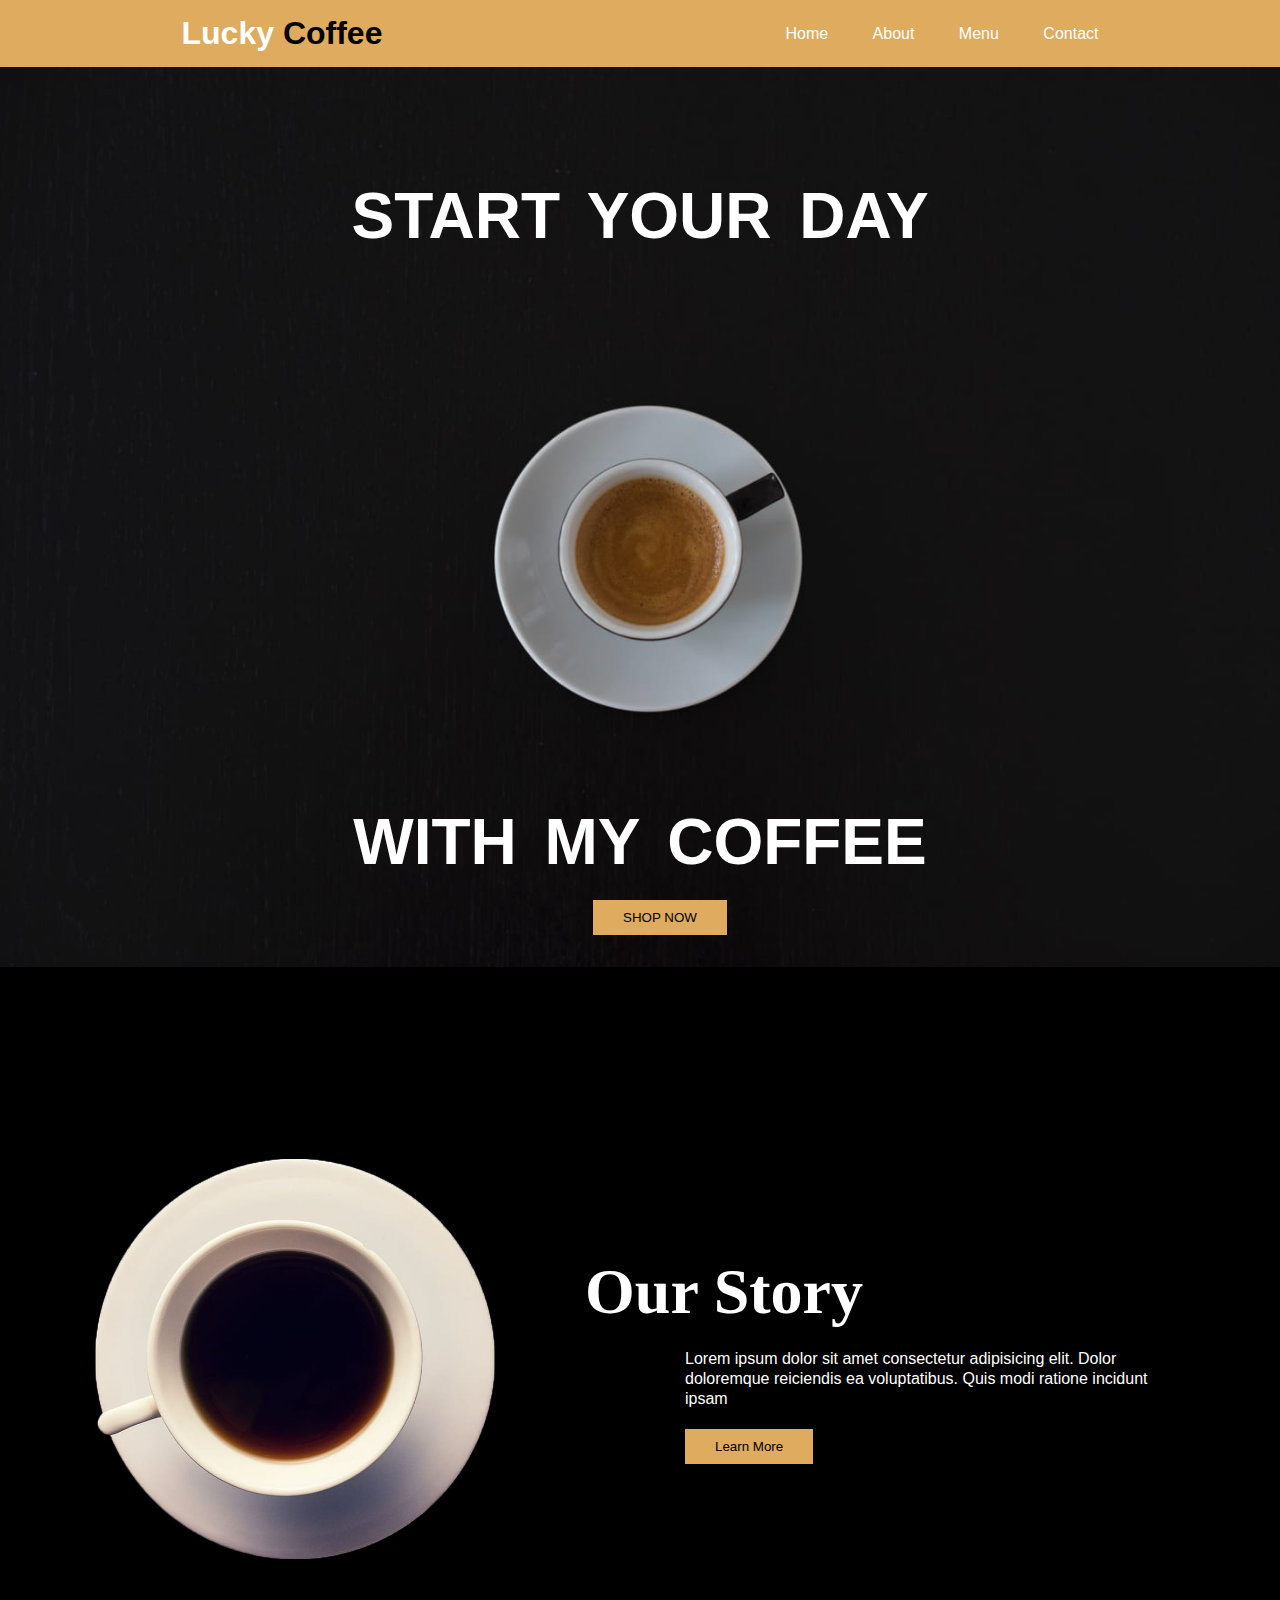
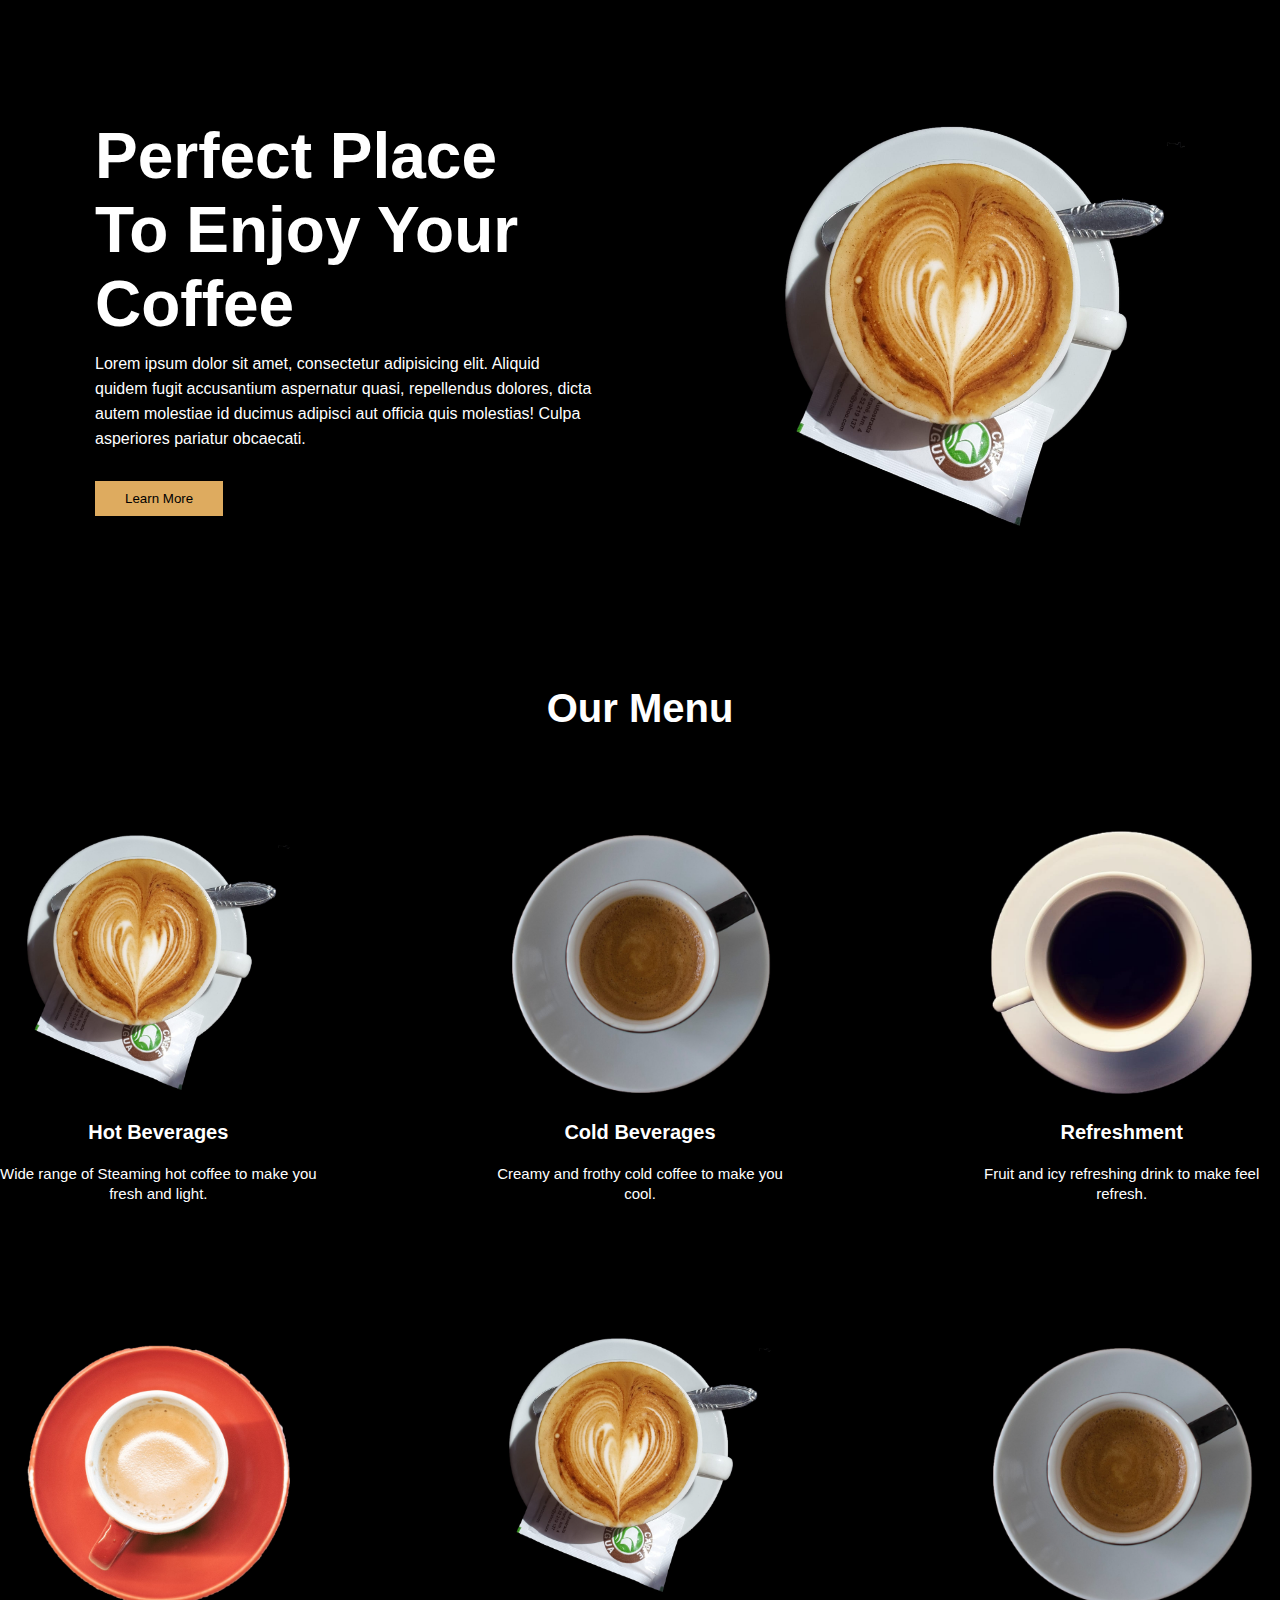
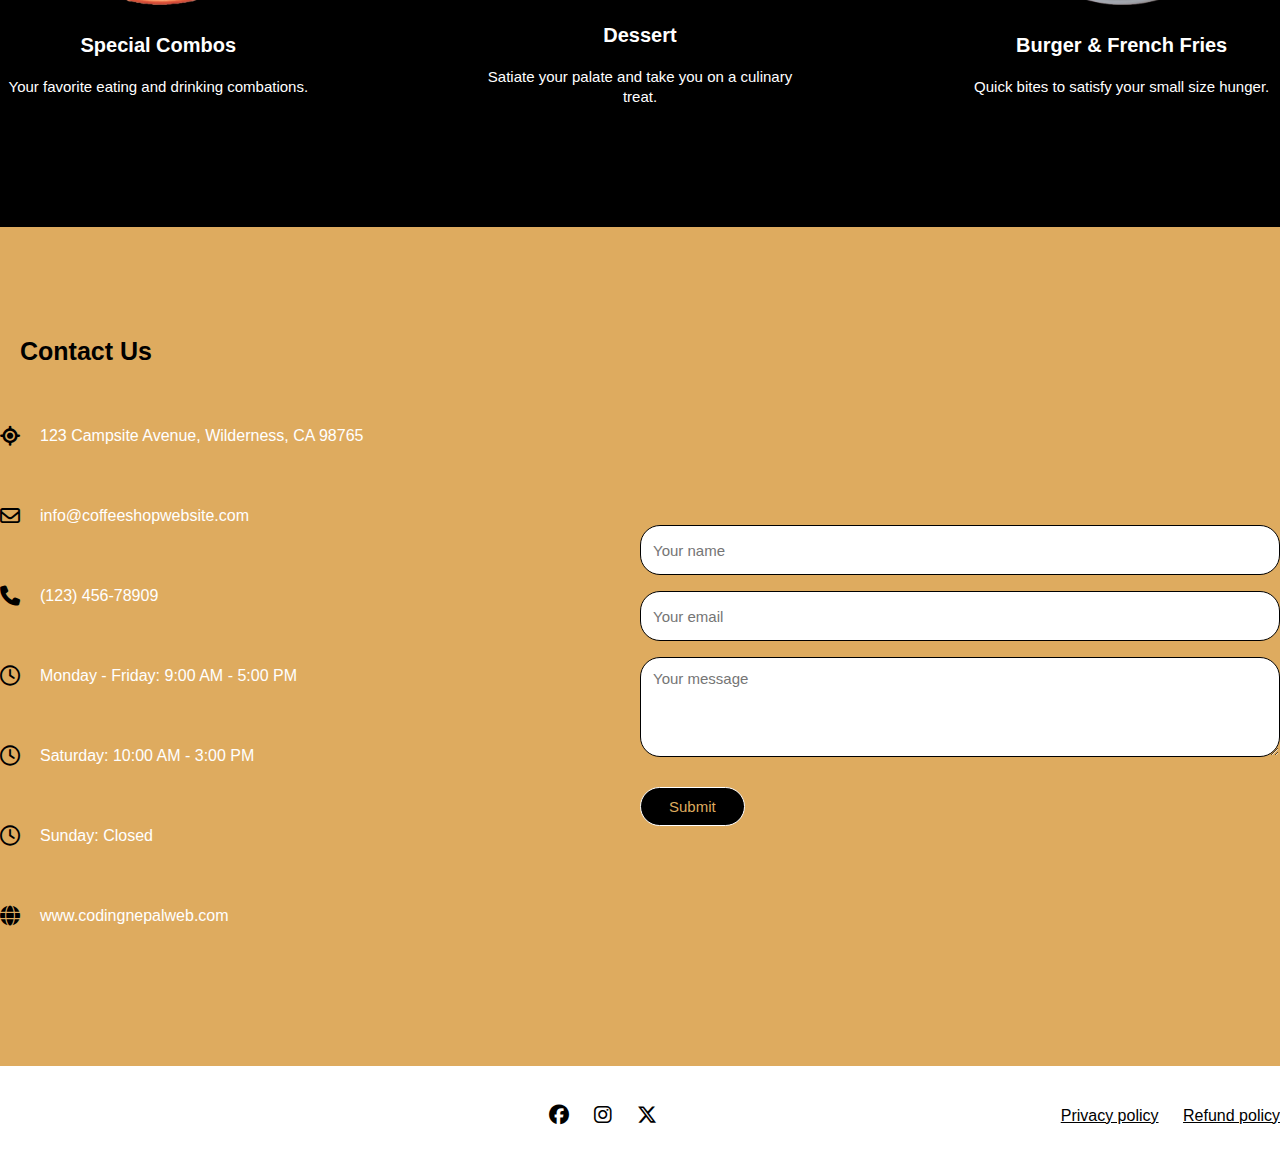
<file: coffee/index.html>
<!DOCTYPE html>
<html lang="en">
<head>
    <meta charset="UTF-8">
    <meta name="viewport" content="width=device-width, initial-scale=1.0">
    <title>Coffee</title>
    <link rel="stylesheet" href="style.css">
    <link rel="stylesheet" href="https://cdnjs.cloudflare.com/ajax/libs/font-awesome/6.6.0/css/all.min.css" />
    <!-- Linking Swiper CSS -->
    <link rel="stylesheet" href="https://cdn.jsdelivr.net/npm/swiper@11/swiper-bundle.min.css" />
    <link rel="stylesheet" href="style.css" />
</head>
<body>
    <!-- navbar section only -->
    <nAv>
        <h1 class="logo">Lucky <span style="color: black;">Coffee</span></h1>
        <ul>
            <li><a href="#story">Home</a></li>
            <li><a href="about.html">About</a></li>
            <li><a href="#menu">Menu</a></li>
            <li><a href="#contact">Contact</a></li>
        </ul>
    </nAv>
    <!-- header section  -->
    <header>
        <h1 class="main-heading">START YOUR DAY</h1>
        <h1 class="primary-heading">WITH MY COFFEE</h1>
        <button class="shopnow">SHOP NOW</button>
    </header>

<!-- our story section 1 -->

<section id="our-story">
  <div class="img-container">
    <div class="img"></div>
  </div>
  <div class="section-content">
    <div class="title-style">
      <!-- <span class="line"></span> -->
      <h1 class="title">Our Story</h1>
    </div>
    <p>
      Lorem ipsum dolor sit amet consectetur adipisicing elit. Dolor
      doloremque reiciendis ea voluptatibus. Quis modi ratione incidunt
      ipsam
    </p>
    <button>Learn More</button>
  </div>
</section>

    <!-- Coffee in 2nd section -->
     <section class="coffee-container">
        <div class="content-section2">
            <div class="fst-title">
                <h1 class="snd-title">
                    Perfect Place <br>
                    To Enjoy Your <br>
                    Coffee
                </h1>
            </div>
            <p>Lorem ipsum dolor sit amet, consectetur
                 adipisicing elit. Aliquid quidem fugit accusantium aspernatur quasi, 
                 repellendus dolores, dicta autem molestiae id ducimus adipisci aut officia
                  quis molestias! Culpa asperiores pariatur obcaecati.

            </p>
            <button class="button2">Learn More</button>
        </div>

             <!-- 3rd section -->
      <section class="img-container">
        <img src="2.png.jpg" alt="" class="img3">

      </section>
    
     </section>


     <!-- product section -->



      <!-- Menu section -->
      <section class="menu-section" id="menu">
        <h2 class="section-titles">Our Menu</h2>
        <div class="section-content">
          <ul class="menu-list">
            <li class="menu-item">
              <img src="2.png.jpg" alt="Hot Beverages" class="menu-image" />
              <div class="menu-details">
                <h3 class="name">Hot Beverages</h3>
                <p class="text">Wide range of Steaming hot coffee to make you fresh and light.</p>
              </div>
            </li>
            <li class="menu-item">
              <img src="3.png.jpg" alt="Cold Beverages" class="menu-image" />
              <div class="menu-details">
                <h3 class="name">Cold Beverages</h3>
                <p class="text">Creamy and frothy cold coffee to make you cool.</p>
              </div>
            </li>
            <li class="menu-item">
              <img src="4.png.jpg" alt="Refreshment" class="menu-image" />
              <div class="menu-details">
                <h3 class="name">Refreshment</h3>
                <p class="text">Fruit and icy refreshing drink to make feel refresh.</p>
              </div>
            </li>
            <li class="menu-item">
              <img src="1.png.jpg" alt="Special Combos" class="menu-image" />
              <div class="menu-details">
                <h3 class="name">Special Combos</h3>
                <p class="text">Your favorite eating and drinking combations.</p>
              </div>
            </li>
            <li class="menu-item">
              <img src="2.png.jpg" alt="Dessert" class="menu-image" />
              <div class="menu-details">
                <h3 class="name">Dessert</h3>
                <p class="text">Satiate your palate and take you on a culinary treat.</p>
              </div>
            </li>
            <li class="menu-item">
              <img src="3.png.jpg" alt="burger & French Fries" class="menu-image" />
              <div class="menu-details">
                <h3 class="name">Burger & French Fries</h3>
                <p class="text">Quick bites to satisfy your small size hunger.</p>
              </div>
            </li>
          </ul>
        </div>
      </section>


      <!-- product end  -->
      <!-- Footer Start -->


       <!-- Contact section -->
      <section class="contact-section" id="contact">
        <h2 class="section-title">Contact Us</h2>
        <div class="section-content">
          <ul class="contact-info-list">
            <li class="contact-info">
              <i class="fa-solid fa-location-crosshairs"></i>
              <p>123 Campsite Avenue, Wilderness, CA 98765</p>
            </li>
            <li class="contact-info">
              <i class="fa-regular fa-envelope"></i>
              <p>info@coffeeshopwebsite.com</p>
            </li>
            <li class="contact-info">
              <i class="fa-solid fa-phone"></i>
              <p>(123) 456-78909</p>
            </li>
            <li class="contact-info">
              <i class="fa-regular fa-clock"></i>
              <p>Monday - Friday: 9:00 AM - 5:00 PM</p>
            </li>
            <li class="contact-info">
              <i class="fa-regular fa-clock"></i>
              <p>Saturday: 10:00 AM - 3:00 PM</p>
            </li>
            <li class="contact-info">
              <i class="fa-regular fa-clock"></i>
              <p>Sunday: Closed</p>
            </li>
            <li class="contact-info">
              <i class="fa-solid fa-globe"></i>
              <p>www.codingnepalweb.com</p>
            </li>
          </ul>
          <form action="#" class="contact-form">
            <input type="text" placeholder="Your name" class="form-input" required />
            <input type="email" placeholder="Your email" class="form-input" required />
            <textarea placeholder="Your message" class="form-input" required></textarea>
            <button type="submit" class="button submit-button">Submit</button>
          </form>
        </div>
      </section>
      <!-- Footer section -->
      <footer class="footer-section">
        <div class="section-content">
          <p class="copyright-text">© 2024 Coffee Shop</p>
          <div class="social-link-list">
            <a href="#" class="social-link"><i class="fa-brands fa-facebook"></i></a>
            <a href="#" class="social-link"><i class="fa-brands fa-instagram"></i></a>
            <a href="#" class="social-link"><i class="fa-brands fa-x-twitter"></i></a>
          </div>
          <p class="policy-text">
            <a href="#" class="policy-link">Privacy policy</a>
            <span class="separator">•</span>
            <a href="#" class="policy-link">Refund policy</a>
          </p>
        </div>
      </footer>

    
      
   

        

      
 



       <!-- Footer end -->






    

    
</body>
</html>
</file>
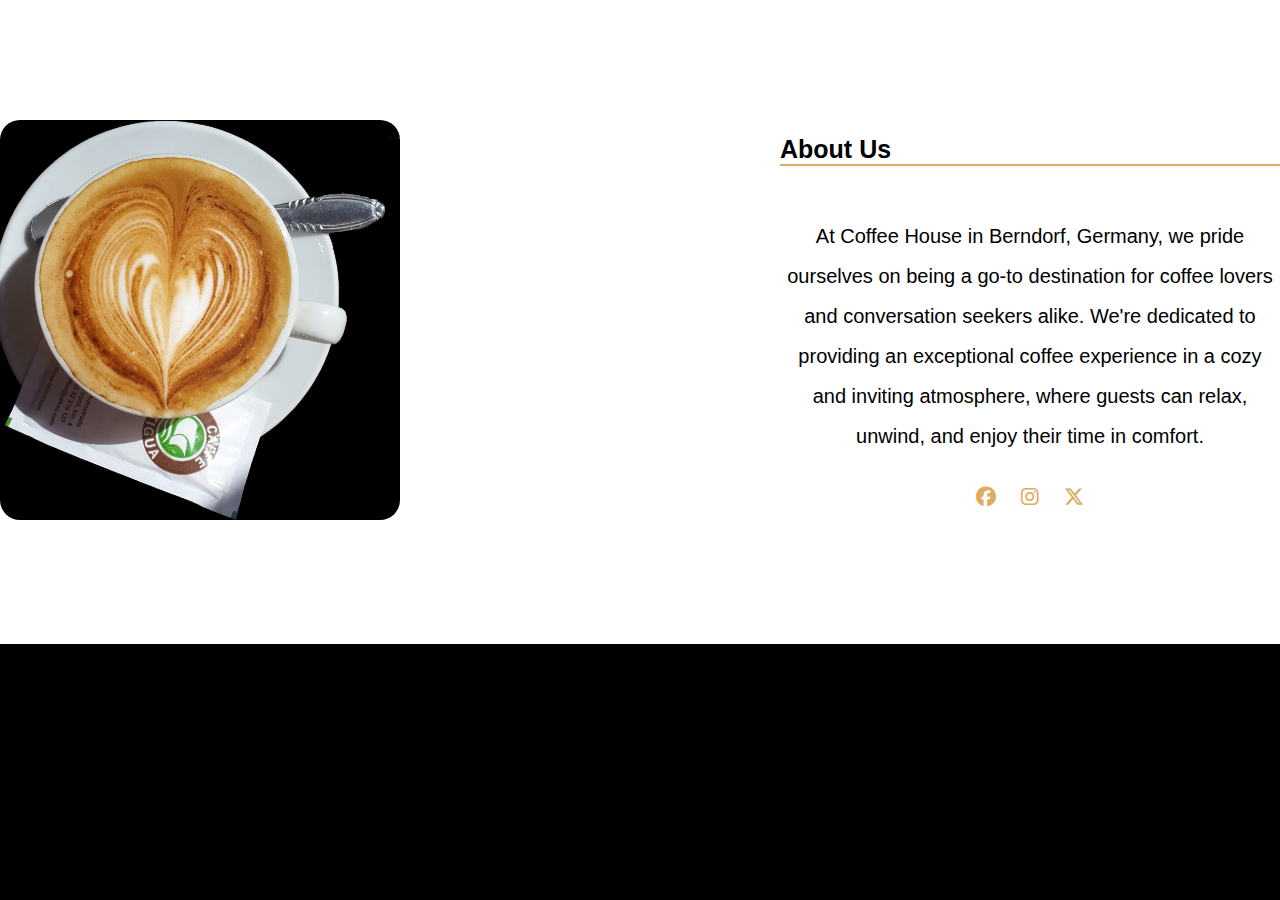
<file: coffee/index1.html>
<!DOCTYPE html>
<html lang="en">
<head>
    <meta charset="UTF-8">
    <meta name="viewport" content="width=device-width, initial-scale=1.0">
    <title>DK</title>
    <link rel="stylesheet" href="style.css">
    <link rel="stylesheet" href="https://cdnjs.cloudflare.com/ajax/libs/font-awesome/6.6.0/css/all.min.css" />
    <!-- Linking Swiper CSS -->
    <link rel="stylesheet" href="https://cdn.jsdelivr.net/npm/swiper@11/swiper-bundle.min.css" />
</head>
<body>
    <!-- About section -->
    <section class="about-section" id="about">
        <div class="section-content">
          <div class="about-image-wrapper">
            <img src="2.png.jpg" alt="About" class="about-image" />
          </div>
          <div class="about-details">
            <h2 class="section-title">About Us</h2>
            <p class="text">At Coffee House in Berndorf, Germany, we pride ourselves on being a go-to destination for coffee lovers and conversation seekers alike. We're dedicated to providing an exceptional coffee experience in a cozy and inviting atmosphere, where guests can relax, unwind, and enjoy their time in comfort.</p>
            <div class="social-link-list">
              <a href="#" class="social-link"><i class="fa-brands fa-facebook"></i></a>
              <a href="#" class="social-link"><i class="fa-brands fa-instagram"></i></a>
              <a href="#" class="social-link"><i class="fa-brands fa-x-twitter"></i></a>
            </div>
          </div>
        </div>
      </section>
</body>
</html>
</file>
<file: coffee/style.css>
*{
 font-family: 'Lucida Sans', 'Lucida Sans Regular', 'Lucida Grande', 'Lucida Sans Unicode', Geneva, Verdana, sans-serif;   
 padding: 0%;
 margin: 0%;
 box-sizing: border-box;
}

/* unity style */
button{
    padding: 10px 30px;
    background: #deab5f;
    border: none;
    cursor: pointer;

}
body{
    background: black;

}
/* nav */
nav{
    position: sticky;
    top: 0px;
    display: flex;
    justify-content: space-around;
    align-items: center;
    background-color: #deab5f;
    color: white;
    padding-top: 15px;
    padding-bottom: 15px;
    position: sticky;

}
li{
    list-style: none;
    display: inline;
    
}
/* inside the list */
li a{
    color: white;
    text-decoration: none; 
    /* no underline */
    margin-left: 40px;
    padding-bottom: 10px;
}
/* hover a list and a */
li a:hover{
    border-bottom: 2px solid white;
    

    /* bottom line in A tag */
}
header{
    background: url(6.png.jpg);
    background-position: center;
    background-size: cover;
    height: 100vh;
    font-weight: normal;
    display: flex;
    flex-direction: column;
    justify-content: center;
    align-items: center;
    color: white;
    text-align: center;
    position: relative;
   
}
.main-heading{
    position: absolute;
    /* changing */
    top: 7rem;
    font-size: 4rem;
    word-spacing: 10px;
  

}
.primary-heading{
    position: absolute;
    /* changing */
    bottom: 8rem;
    font-size: 4rem;
    word-spacing: 10px;
    margin-bottom: -40px;
}
.shopnow{
    position: absolute;
    bottom: 2rem;
    padding: 10px 30px;
    margin-top: 20px;
    background: transparent;
    background: #deab5f;
    transform: translate(60px);
    margin-right: 80px;
    
}
/* 1st div */
#our-story {
  margin-top: 15%;
  display: flex;
  flex-wrap: wrap;
  justify-content: space-around;
  align-items: center;
  
  
}

.img {
  width: 400px;
  height: 400px;
  background: url(4.png.jpg);
  background-position: center;
  display: flex;
  background-size: cover;
}

.title-style {
  display: flex;
  align-items: center;
}

.title {
  font-family: "Playfair Display SC", serif;
  font-size: 4rem;
  color: #fff;
  
  transform: translateX(-100px);
}

.line {
  width: 100px;
  height: 2px;
  background: #fff;
  transform: translateX(-120px);
}

.section-content p {
  max-width: 500px;
  color: #fff;
  font-family: sans-serif;
  line-height: 20px;
  margin: 20px 0;
}

.coffee-container {
  display: flex;
  justify-content: space-around;
  align-items: center;
  flex-wrap: wrap;
  margin-top: 10rem;
}

.content-section p {
  max-width: 500px;
}
/* story end */

/* 2nd section==coffee starting=== */

.coffee-container{
    display: flex;
    flex-wrap: wrap;
    justify-content: space-around;
    align-items: center;
    margin-top: 10rem;
}



/* flower coffee img like 2 */
.img3{
    width: 400px;
    height: 400px;
}
.snd-title{
    font-size: 4rem;
    color: white;
    font-family: 'Gill Sans', 'Gill Sans MT', Calibri, 'Trebuchet MS', sans-serif;

}

/* content sextion inner side the para */
.content-section2 p{
    max-width: 500px;
    margin-top: 20px;
    color: white;
    font-family: 'Lucida Sans', 'Lucida Sans Regular', 'Lucida Grande', 'Lucida Sans Unicode', Geneva, Verdana, sans-serif;
    margin: 10px 0;
    line-height: 25px;
}
.button2{
    margin: 20px 0px;
}
/* coffee end part 2 */
/* product start here */
.section-titles{
  justify-content: center;
  align-items: center;
  text-align: center;
  padding: 50px 0;
  margin: 50px 0;
  font-size: 40px;
}

.menu-section {
    color: white;
    background: black;
    padding: 50px 0 100px;
  }
  .menu-section .menu-list {
    display: flex;
    gap: 110px;
    flex-wrap: wrap;
    align-items: center;
    justify-content: space-between;
  }
  .menu-section .menu-list .menu-item {
    display: flex;
    text-align: center;
    flex-direction: column;
    align-items: center;
    justify-content: space-between;
    width: calc(100% / 3 - 110px);
  }
  .menu-section .menu-list .menu-item .menu-image {
    width: 83%;
    aspect-ratio: 1;
    margin-bottom: 15px;
    object-fit: contain;
  }
  .menu-section .menu-list .menu-item .name {
    margin: 12px 0;
    font-size: 20px;
    font-weight: bold;
  }
  .menu-section .menu-list .menu-item .text {
    font-size: 15px;
  }

/* product section end here */

/* Contact section styling */
.section-title{
    padding: 20px;
    font-size: 25px;
    scroll-behavior: smooth;
}
.contact-section {
    padding: 90px 0 100px;
    background: #deab5f;
  }
  .contact-section .section-content {
    display: flex;
    gap: 48px;
    align-items: center;
    justify-content: space-between;
  }
  .contact-section .contact-info-list .contact-info {
    display: flex;
    gap: 20px;
    margin: 20px 0;
    align-items: center;
  }
  .contact-section .contact-info-list .contact-info i {
    font-size: 20px;
  }
  .contact-section .contact-form .form-input {
    width: 100%;
    height: 50px;
    padding: 0 12px;
    outline: none;
    margin-bottom: 16px;
    font-size: 15px;
    border-radius: 20px;
    border: 1px solid black;
  }
  .contact-section .contact-form {
    max-width: 50%;
  }
  .contact-section .contact-form textarea.form-input {
    height: 100px;
    padding: 12px;
    resize: vertical;
  }
  .contact-section .contact-form .form-input:focus {
    border-color: #deab5f;
  }
  .contact-section .contact-form .submit-button {
    padding: 10px 28px;
    outline: none;
    margin-top: 10px;
    border: 1px solid white;
    border-radius: 20px; 
    background: black;
    color: #deab5f;
    font-size: 15px;
    font-weight: 60px;
    transition: 0.3s ease;
  }
  .contact-section .contact-form .submit-button:hover {
    color: black;
    background: transparent;
  }
  /* Footer section styling */
  .footer-section {
    padding: 20px 0;
    background: white;
  }
  .footer-section .section-content {
    display: flex;
    align-items: center;
    justify-content: space-between;
  }
  .footer-section :where(.copyright-text, .social-link, .policy-link) {
    color: black;
    transition: 0.2s ease;
  }
  .footer-section .social-link-list {
    display: flex;
    gap: 25px;
  }
  .footer-section .social-link-list .social-link {
    font-size: 20px;
  }
  .footer-section .social-link-list .social-link:hover,
  .footer-section .policy-text .policy-link:hover {
    color: #deab5f;
  }
  .footer-section .policy-text .separator {
    color: #fff;
    margin: 0 5px;
  }
  /* About section styling */
.about-section {
    padding: 120px 0;
    background: white;
  }
  .about-section .section-content {
    display: flex;
    gap: 50px;
    align-items: center;
    justify-content: space-between;
  }
  .about-section .about-image-wrapper .about-image {
    height: 400px;
    width: 400px;
    object-fit: cover;
    border-radius: 20px;
   
  }
  .about-section .about-details {
    max-width: 50%;
  }
  .about-section .about-details .section-title {
    padding: 0;
    border-bottom: 2px solid #deab5f;

  }
  .about-section .about-details .text {
    line-height: 30px;
    margin: 50px 0 30px;
    text-align: center;
    font-size: 20px;
    color: black;
    display: flex;
    line-height: 40px;
  }
  .about-section .social-link-list {
    display: flex;
    gap: 25px;
    justify-content: center;
  }
  .about-section .social-link-list .social-link {
    color: #deab5f;
    font-size: 20px;
    transition: 0.2s ease;
  }
  .about-section .social-link-list .social-link:hover {
    color: black;
  }

  /* moblie phone resposive */
  @media only screen and (max-width: 768px) {
    .main-heading,
    .primary-heading {
      font-size: 2.5rem;
    }
  
    #story {
      text-align: center;
    }
  
    #our-story .title {
      transform: translateX(50px);
    }
  
    #our-story .line {
      display: none;
    }
  
    .content-section2 {
      text-align: center;
    }
  
    #our-story .img-container .img {
      text-align: center;
      margin: 0 auto;
    }
  
    .coffee-container .img-container {
      margin-top: 5rem;
      width: 50%;
    }
  
    hr {
      width: 400px;
    }
  
    .hr-two {
      display: none;
    }
  
    .para {
      margin-top: 10rem;
    }
  }
</file>
